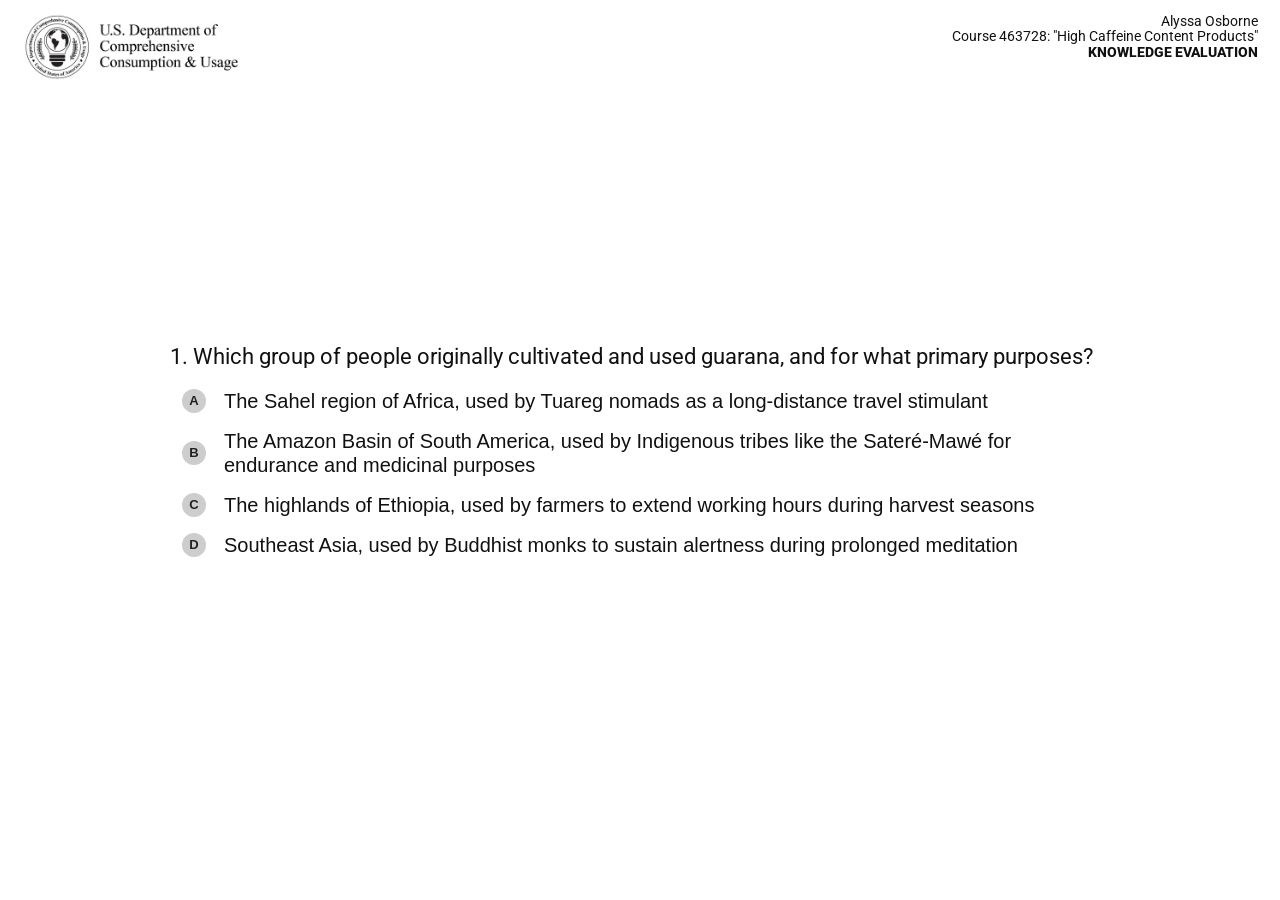
<file: DCCU Test A Files/index.html>
<!doctype html>
<html lang="en">
  <head>
    <meta charset="UTF-8" />
    <meta name="viewport" content="width=device-width, initial-scale=1.0" />
    <title>DCCU Knowledge Evaluation - Question 1</title>
    <link rel="stylesheet" href="style.css" />
  </head>
  <body>
    <header class="top-bar">
      <div class="brand">
        <img src="assets/DCCU_logo.png?v=3" alt="DCCU logo" />
        <div class="brand-text">
          <div class="dept">U.S. Department</div>
          <div>Comprehensive</div>
          <div>Consumption &amp; Usage</div>
        </div>
      </div>
      <div class="header-copy">
        <div>Alyssa Osborne</div>
        <div>Course 463728: "High Caffeine Content Products"</div>
        <strong>KNOWLEDGE EVALUATION</strong>
      </div>
    </header>

    <main class="quiz-page">
      <section class="question-panel">
        <p class="question-text">
          1. Which group of people originally cultivated and used guarana, and
          for what primary purposes?
        </p>
        <ul class="choices">
          <li>
            <button class="choice" type="button">
              <span class="choice-marker">A</span>
              <span class="choice-text"
                >The Sahel region of Africa, used by Tuareg nomads as a
                long-distance travel stimulant</span
              >
            </button>
          </li>
          <li>
            <button class="choice" type="button">
              <span class="choice-marker">B</span>
              <span class="choice-text"
                >The Amazon Basin of South America, used by Indigenous tribes
                like the Sateré-Mawé for endurance and medicinal purposes</span
              >
            </button>
          </li>
          <li>
            <button class="choice" type="button">
              <span class="choice-marker">C</span>
              <span class="choice-text"
                >The highlands of Ethiopia, used by farmers to extend working
                hours during harvest seasons</span
              >
            </button>
          </li>
          <li>
            <button class="choice" type="button">
              <span class="choice-marker">D</span>
              <span class="choice-text"
                >Southeast Asia, used by Buddhist monks to sustain alertness
                during prolonged meditation</span
              >
            </button>
          </li>
        </ul>
        <div class="actions">
          <button class="next-btn" data-next="question2.html" type="button">
            NEXT &gt;
          </button>
        </div>
      </section>
    </main>

    <script src="script.js"></script>
  </body>
</html>
</file>
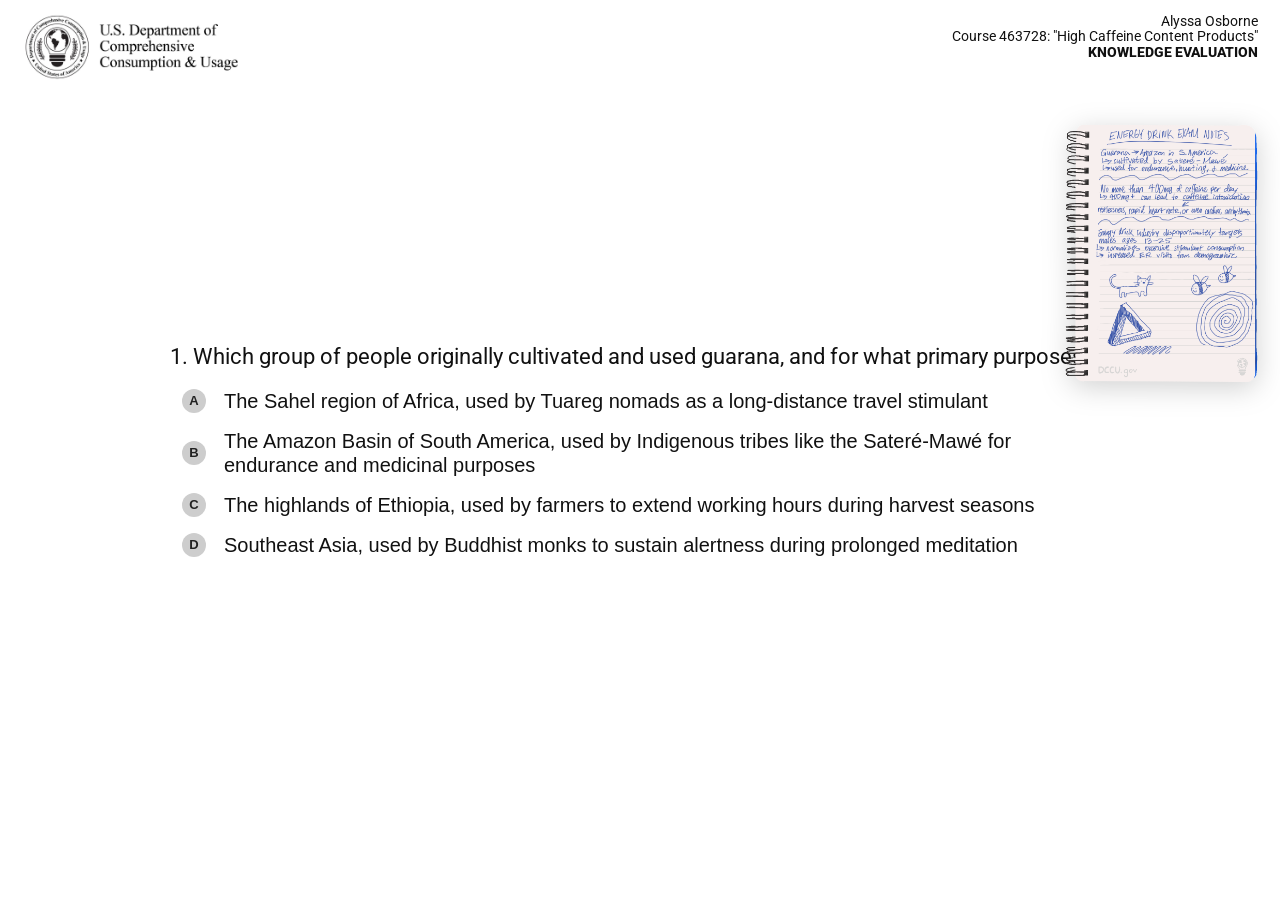
<file: DCCU Test B Files/index.html>
<!doctype html>
<html lang="en">
  <head>
    <meta charset="UTF-8" />
    <meta name="viewport" content="width=device-width, initial-scale=1.0" />
    <title>DCCU Knowledge Evaluation - Question 1</title>
    <link rel="stylesheet" href="style.css" />
  </head>
  <body>
    <header class="top-bar">
      <div class="brand">
        <img src="assets/DCCU_logo.png?v=3" alt="DCCU logo" />
        <div class="brand-text">
          <div class="dept">U.S. Department</div>
          <div>Comprehensive</div>
          <div>Consumption &amp; Usage</div>
        </div>
      </div>
      <div class="header-copy">
        <div>Alyssa Osborne</div>
        <div>Course 463728: "High Caffeine Content Products"</div>
        <strong>KNOWLEDGE EVALUATION</strong>
      </div>
    </header>

    <main class="quiz-page">
      <section class="question-panel">
        <p class="question-text">
          1. Which group of people originally cultivated and used guarana, and
          for what primary purposes?
        </p>
        <ul class="choices">
          <li>
            <button class="choice" type="button">
              <span class="choice-marker">A</span>
              <span class="choice-text"
                >The Sahel region of Africa, used by Tuareg nomads as a
                long-distance travel stimulant</span
              >
            </button>
          </li>
          <li>
            <button class="choice" type="button">
              <span class="choice-marker">B</span>
              <span class="choice-text"
                >The Amazon Basin of South America, used by Indigenous tribes
                like the Sateré-Mawé for endurance and medicinal purposes</span
              >
            </button>
          </li>
          <li>
            <button class="choice" type="button">
              <span class="choice-marker">C</span>
              <span class="choice-text"
                >The highlands of Ethiopia, used by farmers to extend working
                hours during harvest seasons</span
              >
            </button>
          </li>
          <li>
            <button class="choice" type="button">
              <span class="choice-marker">D</span>
              <span class="choice-text"
                >Southeast Asia, used by Buddhist monks to sustain alertness
                during prolonged meditation</span
              >
            </button>
          </li>
        </ul>
        <div class="actions">
          <button class="next-btn" data-next="question2.html" type="button">
            NEXT &gt;
          </button>
        </div>
      </section>
    </main>

    <script src="script.js"></script>
    <script src="notebook-notes.js"></script>
  </body>
</html>
</file>
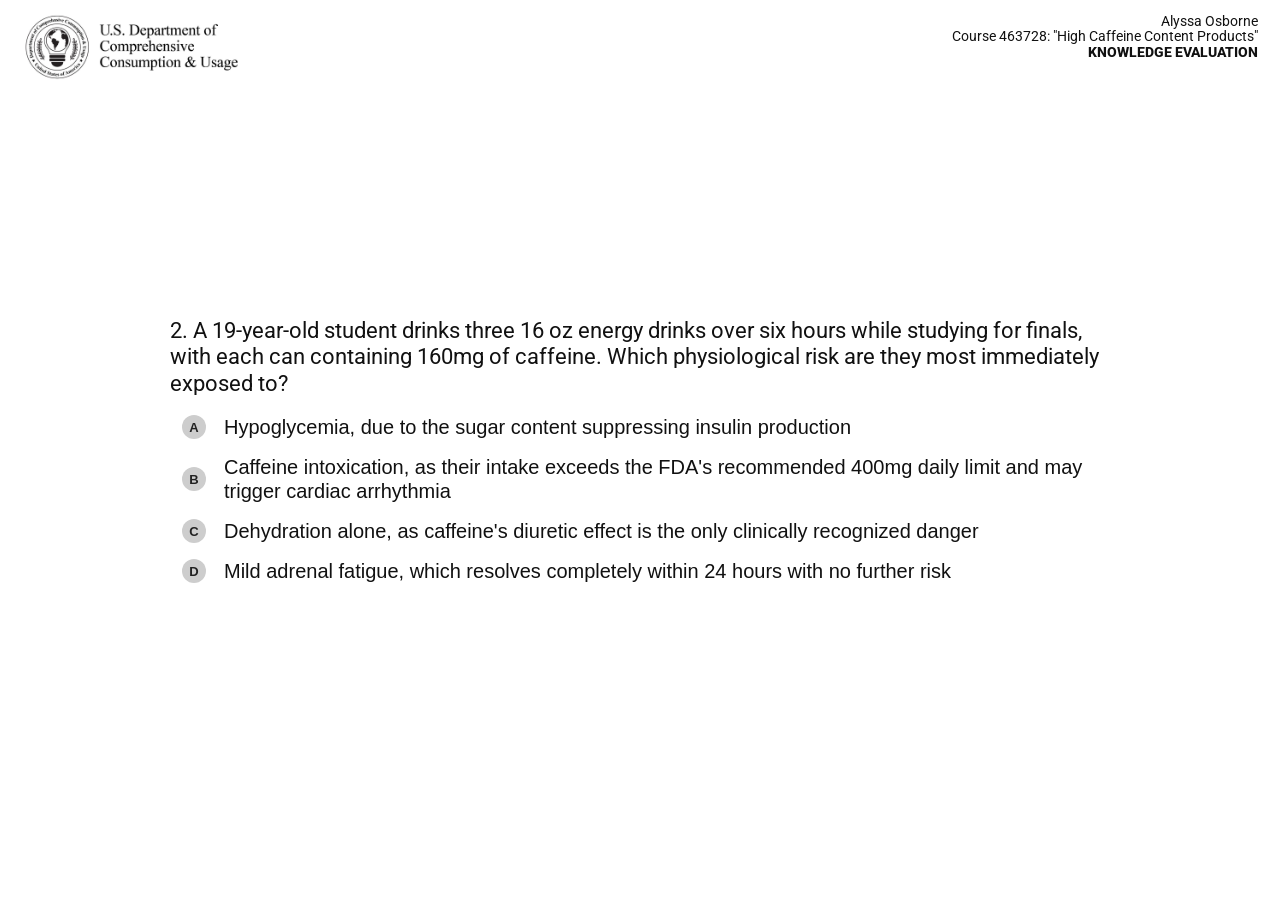
<file: DCCU Test A Files/question2.html>
<!doctype html>
<html lang="en">
  <head>
    <meta charset="UTF-8" />
    <meta name="viewport" content="width=device-width, initial-scale=1.0" />
    <title>DCCU Knowledge Evaluation - Question 2</title>
    <link rel="stylesheet" href="style.css" />
  </head>
  <body>
    <header class="top-bar">
      <div class="brand">
        <img src="assets/DCCU_logo.png?v=3" alt="DCCU logo" />
        <div class="brand-text">
          <div class="dept">U.S. Department</div>
          <div>Comprehensive</div>
          <div>Consumption &amp; Usage</div>
        </div>
      </div>
      <div class="header-copy">
        <div>Alyssa Osborne</div>
        <div>Course 463728: "High Caffeine Content Products"</div>
        <strong>KNOWLEDGE EVALUATION</strong>
      </div>
    </header>

    <main class="quiz-page">
      <section class="question-panel">
        <p class="question-text">
          2. A 19-year-old student drinks three 16 oz energy drinks over six
          hours while studying for finals, with each can containing 160mg of
          caffeine. Which physiological risk are they most immediately exposed
          to?
        </p>
        <ul class="choices">
          <li>
            <button class="choice" type="button">
              <span class="choice-marker">A</span>
              <span class="choice-text"
                >Hypoglycemia, due to the sugar content suppressing insulin
                production</span
              >
            </button>
          </li>
          <li>
            <button class="choice" type="button">
              <span class="choice-marker">B</span>
              <span class="choice-text"
                >Caffeine intoxication, as their intake exceeds the FDA's
                recommended 400mg daily limit and may trigger cardiac
                arrhythmia</span
              >
            </button>
          </li>
          <li>
            <button class="choice" type="button">
              <span class="choice-marker">C</span>
              <span class="choice-text"
                >Dehydration alone, as caffeine's diuretic effect is the only
                clinically recognized danger</span
              >
            </button>
          </li>
          <li>
            <button class="choice" type="button">
              <span class="choice-marker">D</span>
              <span class="choice-text"
                >Mild adrenal fatigue, which resolves completely within 24
                hours with no further risk</span
              >
            </button>
          </li>
        </ul>
        <div class="actions">
          <button class="next-btn" data-next="question3.html" type="button">
            NEXT &gt;
          </button>
        </div>
      </section>
    </main>

    <script src="script.js"></script>
  </body>
</html>
</file>
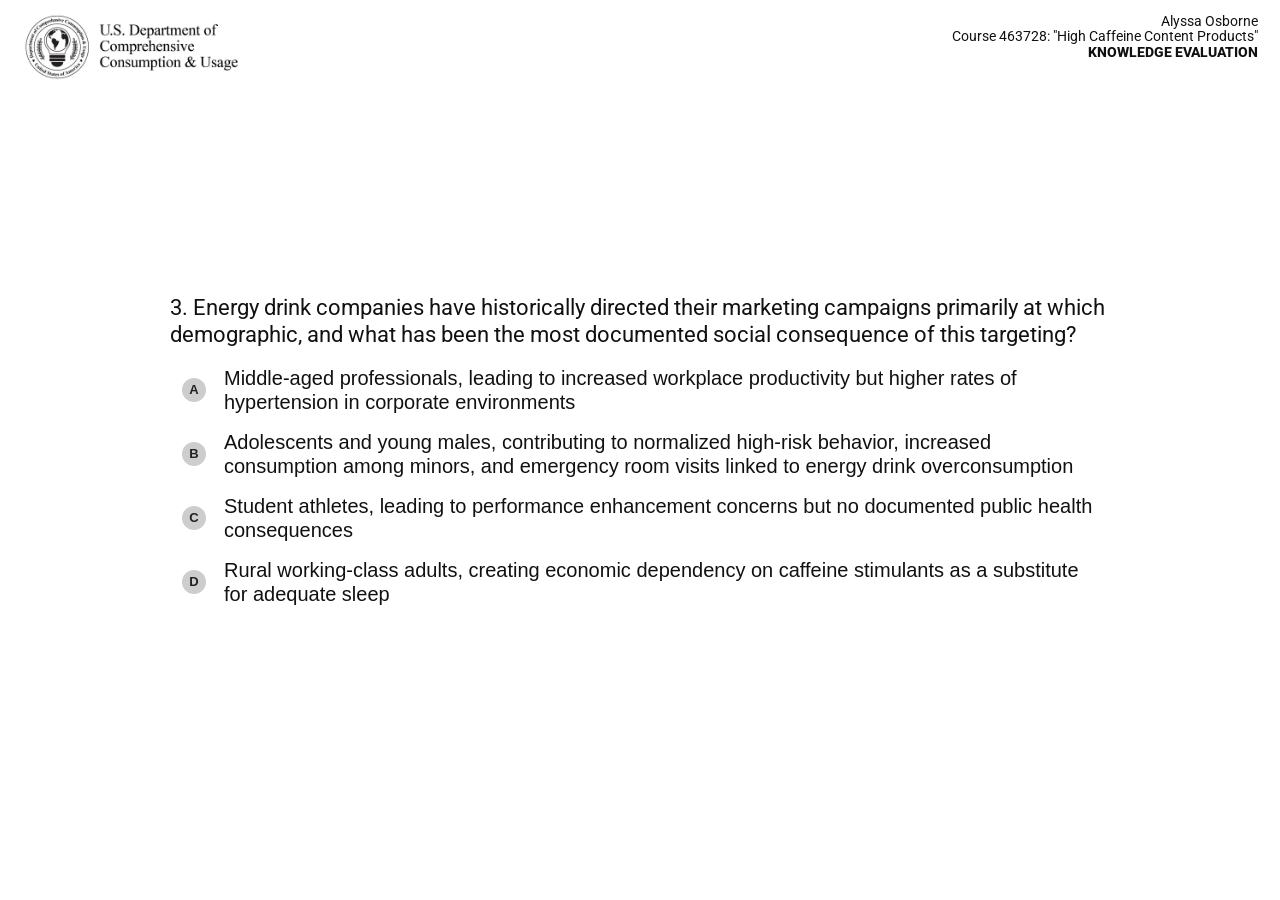
<file: DCCU Test A Files/question3.html>
<!doctype html>
<html lang="en">
  <head>
    <meta charset="UTF-8" />
    <meta name="viewport" content="width=device-width, initial-scale=1.0" />
    <title>DCCU Knowledge Evaluation - Question 3</title>
    <link rel="stylesheet" href="style.css" />
  </head>
  <body>
    <header class="top-bar">
      <div class="brand">
        <img src="assets/DCCU_logo.png?v=3" alt="DCCU logo" />
        <div class="brand-text">
          <div class="dept">U.S. Department</div>
          <div>Comprehensive</div>
          <div>Consumption &amp; Usage</div>
        </div>
      </div>
      <div class="header-copy">
        <div>Alyssa Osborne</div>
        <div>Course 463728: "High Caffeine Content Products"</div>
        <strong>KNOWLEDGE EVALUATION</strong>
      </div>
    </header>

    <main class="quiz-page">
      <section class="question-panel">
        <p class="question-text">
          3. Energy drink companies have historically directed their marketing
          campaigns primarily at which demographic, and what has been the most
          documented social consequence of this targeting?
        </p>
        <ul class="choices">
          <li>
            <button class="choice" type="button">
              <span class="choice-marker">A</span>
              <span class="choice-text"
                >Middle-aged professionals, leading to increased workplace
                productivity but higher rates of hypertension in corporate
                environments</span
              >
            </button>
          </li>
          <li>
            <button class="choice" type="button">
              <span class="choice-marker">B</span>
              <span class="choice-text"
                >Adolescents and young males, contributing to normalized
                high-risk behavior, increased consumption among minors, and
                emergency room visits linked to energy drink
                overconsumption</span
              >
            </button>
          </li>
          <li>
            <button class="choice" type="button">
              <span class="choice-marker">C</span>
              <span class="choice-text"
                >Student athletes, leading to performance enhancement concerns
                but no documented public health consequences</span
              >
            </button>
          </li>
          <li>
            <button class="choice" type="button">
              <span class="choice-marker">D</span>
              <span class="choice-text"
                >Rural working-class adults, creating economic dependency on
                caffeine stimulants as a substitute for adequate sleep</span
              >
            </button>
          </li>
        </ul>
        <div class="actions">
          <button class="next-btn" data-next="question4.html" type="button">
            NEXT &gt;
          </button>
        </div>
      </section>
    </main>

    <script src="script.js"></script>
  </body>
</html>
</file>
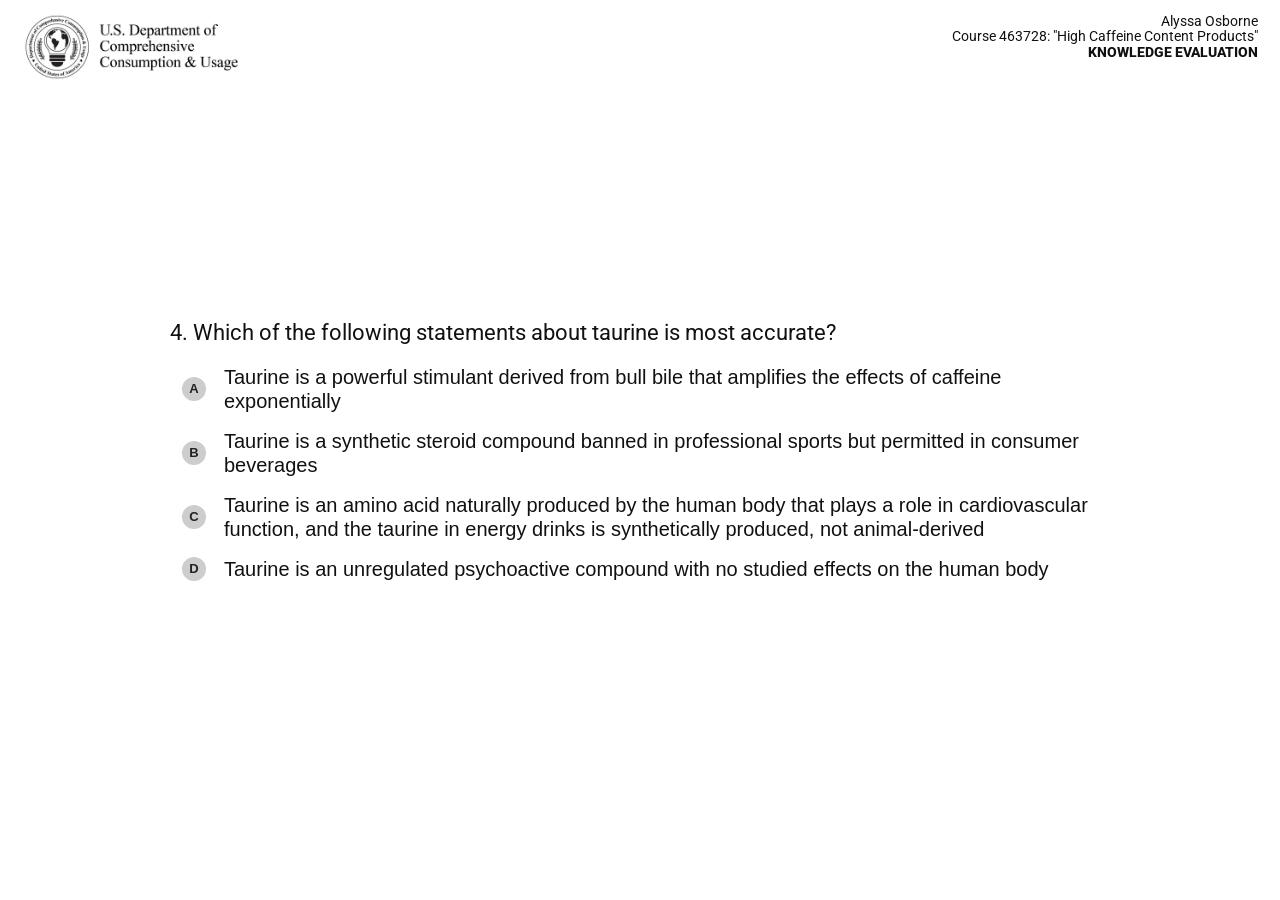
<file: DCCU Test A Files/question4.html>
<!doctype html>
<html lang="en">
  <head>
    <meta charset="UTF-8" />
    <meta name="viewport" content="width=device-width, initial-scale=1.0" />
    <title>DCCU Knowledge Evaluation - Question 4</title>
    <link rel="stylesheet" href="style.css" />
  </head>
  <body>
    <header class="top-bar">
      <div class="brand">
        <img src="assets/DCCU_logo.png?v=3" alt="DCCU logo" />
        <div class="brand-text">
          <div class="dept">U.S. Department</div>
          <div>Comprehensive</div>
          <div>Consumption &amp; Usage</div>
        </div>
      </div>
      <div class="header-copy">
        <div>Alyssa Osborne</div>
        <div>Course 463728: "High Caffeine Content Products"</div>
        <strong>KNOWLEDGE EVALUATION</strong>
      </div>
    </header>

    <main class="quiz-page">
      <section class="question-panel">
        <p class="question-text">
          4. Which of the following statements about taurine is most accurate?
        </p>
        <ul class="choices">
          <li>
            <button class="choice" type="button">
              <span class="choice-marker">A</span>
              <span class="choice-text"
                >Taurine is a powerful stimulant derived from bull bile that
                amplifies the effects of caffeine exponentially</span
              >
            </button>
          </li>
          <li>
            <button class="choice" type="button">
              <span class="choice-marker">B</span>
              <span class="choice-text"
                >Taurine is a synthetic steroid compound banned in professional
                sports but permitted in consumer beverages</span
              >
            </button>
          </li>
          <li>
            <button class="choice" type="button">
              <span class="choice-marker">C</span>
              <span class="choice-text"
                >Taurine is an amino acid naturally produced by the human body
                that plays a role in cardiovascular function, and the taurine
                in energy drinks is synthetically produced, not
                animal-derived</span
              >
            </button>
          </li>
          <li>
            <button class="choice" type="button">
              <span class="choice-marker">D</span>
              <span class="choice-text"
                >Taurine is an unregulated psychoactive compound with no
                studied effects on the human body</span
              >
            </button>
          </li>
        </ul>
        <div class="actions">
          <button class="next-btn" data-next="question5.html" type="button">
            NEXT &gt;
          </button>
        </div>
      </section>
    </main>

    <script src="script.js"></script>
  </body>
</html>
</file>
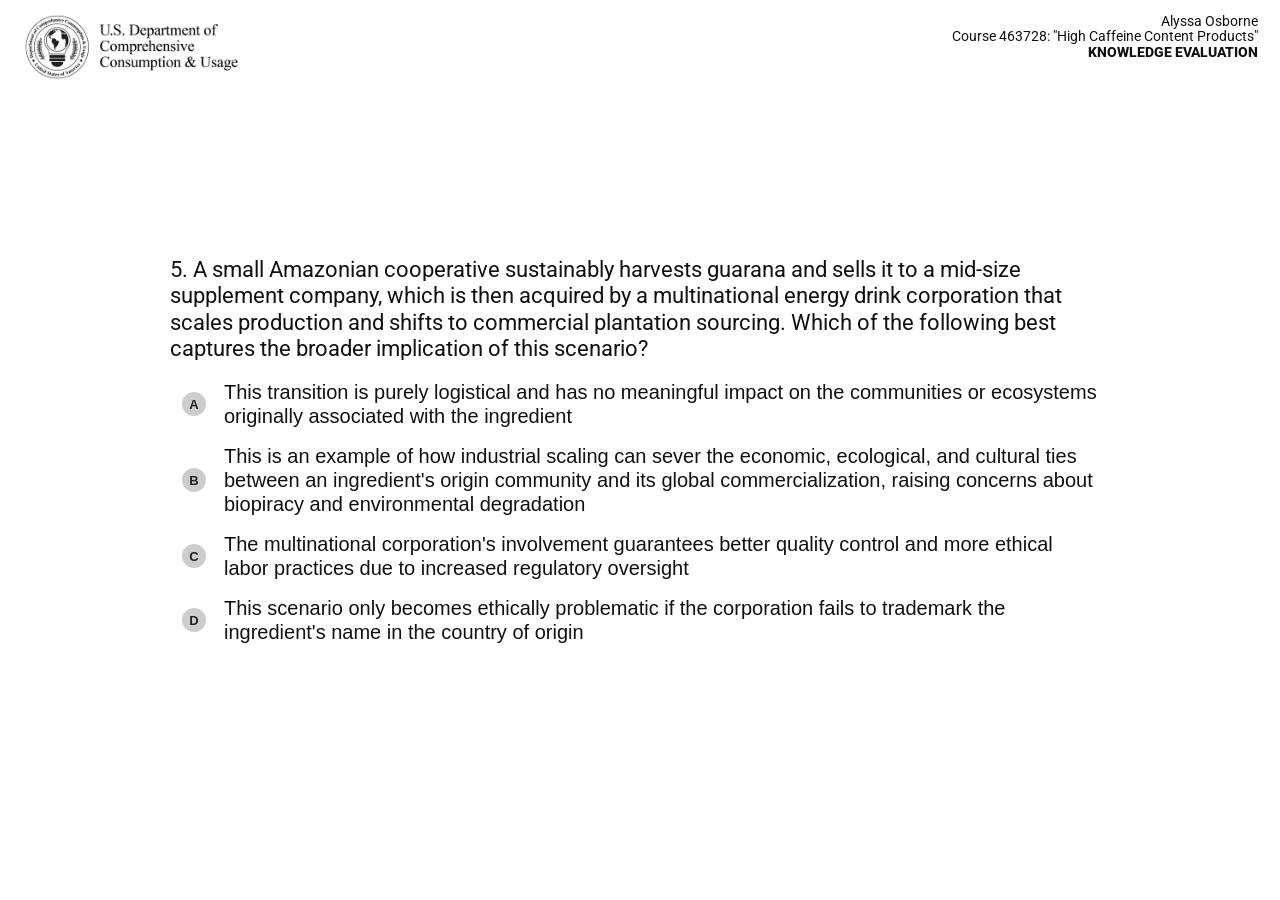
<file: DCCU Test A Files/question5.html>
<!doctype html>
<html lang="en">
  <head>
    <meta charset="UTF-8" />
    <meta name="viewport" content="width=device-width, initial-scale=1.0" />
    <title>DCCU Knowledge Evaluation - Question 5</title>
    <link rel="stylesheet" href="style.css" />
  </head>
  <body>
    <header class="top-bar">
      <div class="brand">
        <img src="assets/DCCU_logo.png?v=3" alt="DCCU logo" />
        <div class="brand-text">
          <div class="dept">U.S. Department</div>
          <div>Comprehensive</div>
          <div>Consumption &amp; Usage</div>
        </div>
      </div>
      <div class="header-copy">
        <div>Alyssa Osborne</div>
        <div>Course 463728: "High Caffeine Content Products"</div>
        <strong>KNOWLEDGE EVALUATION</strong>
      </div>
    </header>

    <main class="quiz-page">
      <section class="question-panel">
        <p class="question-text">
          5. A small Amazonian cooperative sustainably harvests guarana and
          sells it to a mid-size supplement company, which is then acquired by
          a multinational energy drink corporation that scales production and
          shifts to commercial plantation sourcing. Which of the following best
          captures the broader implication of this scenario?
        </p>
        <ul class="choices">
          <li>
            <button class="choice" type="button">
              <span class="choice-marker">A</span>
              <span class="choice-text"
                >This transition is purely logistical and has no meaningful
                impact on the communities or ecosystems originally associated
                with the ingredient</span
              >
            </button>
          </li>
          <li>
            <button class="choice" type="button">
              <span class="choice-marker">B</span>
              <span class="choice-text"
                >This is an example of how industrial scaling can sever the
                economic, ecological, and cultural ties between an ingredient's
                origin community and its global commercialization, raising
                concerns about biopiracy and environmental degradation</span
              >
            </button>
          </li>
          <li>
            <button class="choice" type="button">
              <span class="choice-marker">C</span>
              <span class="choice-text"
                >The multinational corporation's involvement guarantees better
                quality control and more ethical labor practices due to
                increased regulatory oversight</span
              >
            </button>
          </li>
          <li>
            <button class="choice" type="button">
              <span class="choice-marker">D</span>
              <span class="choice-text"
                >This scenario only becomes ethically problematic if the
                corporation fails to trademark the ingredient's name in the
                country of origin</span
              >
            </button>
          </li>
        </ul>
        <div class="actions">
          <button class="next-btn" type="button">NEXT &gt;</button>
        </div>
      </section>
    </main>

    <script src="script.js"></script>
  </body>
</html>
</file>
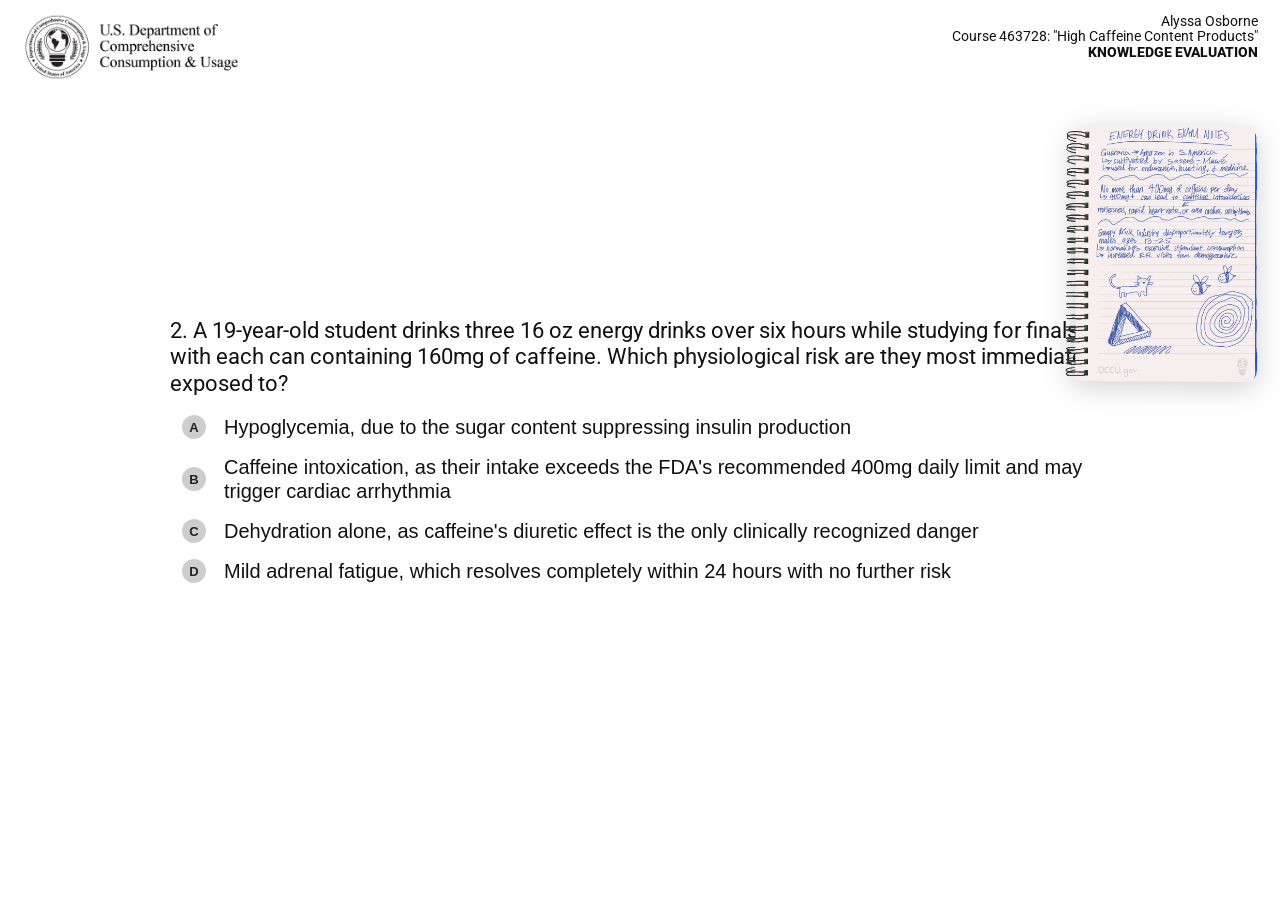
<file: DCCU Test B Files/question2.html>
<!doctype html>
<html lang="en">
  <head>
    <meta charset="UTF-8" />
    <meta name="viewport" content="width=device-width, initial-scale=1.0" />
    <title>DCCU Knowledge Evaluation - Question 2</title>
    <link rel="stylesheet" href="style.css" />
  </head>
  <body>
    <header class="top-bar">
      <div class="brand">
        <img src="assets/DCCU_logo.png?v=3" alt="DCCU logo" />
        <div class="brand-text">
          <div class="dept">U.S. Department</div>
          <div>Comprehensive</div>
          <div>Consumption &amp; Usage</div>
        </div>
      </div>
      <div class="header-copy">
        <div>Alyssa Osborne</div>
        <div>Course 463728: "High Caffeine Content Products"</div>
        <strong>KNOWLEDGE EVALUATION</strong>
      </div>
    </header>

    <main class="quiz-page">
      <section class="question-panel">
        <p class="question-text">
          2. A 19-year-old student drinks three 16 oz energy drinks over six
          hours while studying for finals, with each can containing 160mg of
          caffeine. Which physiological risk are they most immediately exposed
          to?
        </p>
        <ul class="choices">
          <li>
            <button class="choice" type="button">
              <span class="choice-marker">A</span>
              <span class="choice-text"
                >Hypoglycemia, due to the sugar content suppressing insulin
                production</span
              >
            </button>
          </li>
          <li>
            <button class="choice" type="button">
              <span class="choice-marker">B</span>
              <span class="choice-text"
                >Caffeine intoxication, as their intake exceeds the FDA's
                recommended 400mg daily limit and may trigger cardiac
                arrhythmia</span
              >
            </button>
          </li>
          <li>
            <button class="choice" type="button">
              <span class="choice-marker">C</span>
              <span class="choice-text"
                >Dehydration alone, as caffeine's diuretic effect is the only
                clinically recognized danger</span
              >
            </button>
          </li>
          <li>
            <button class="choice" type="button">
              <span class="choice-marker">D</span>
              <span class="choice-text"
                >Mild adrenal fatigue, which resolves completely within 24
                hours with no further risk</span
              >
            </button>
          </li>
        </ul>
        <div class="actions">
          <button class="next-btn" data-next="question3.html" type="button">
            NEXT &gt;
          </button>
        </div>
      </section>
    </main>

    <script src="script.js"></script>
    <script src="notebook-notes.js"></script>
  </body>
</html>
</file>
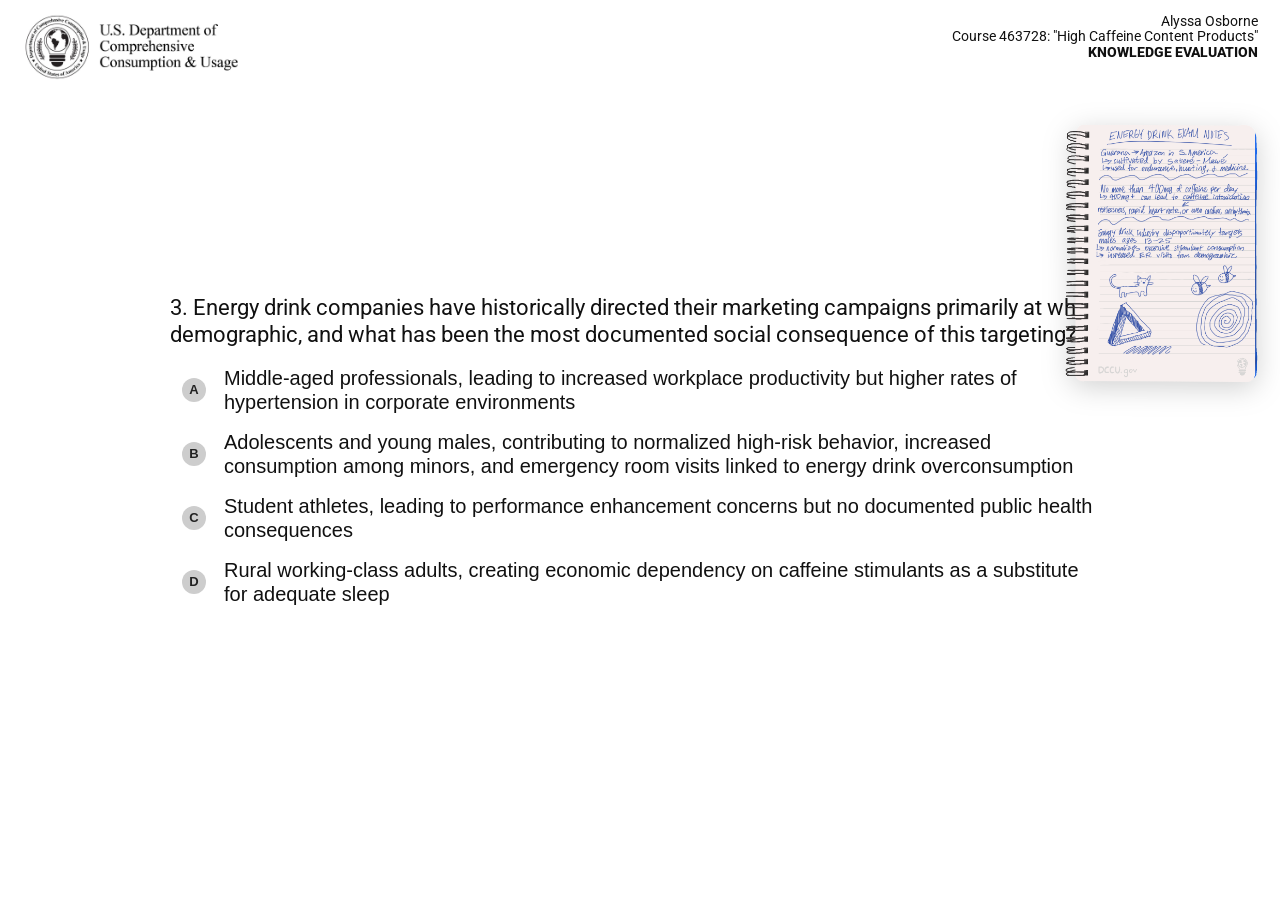
<file: DCCU Test B Files/question3.html>
<!doctype html>
<html lang="en">
  <head>
    <meta charset="UTF-8" />
    <meta name="viewport" content="width=device-width, initial-scale=1.0" />
    <title>DCCU Knowledge Evaluation - Question 3</title>
    <link rel="stylesheet" href="style.css" />
  </head>
  <body>
    <header class="top-bar">
      <div class="brand">
        <img src="assets/DCCU_logo.png?v=3" alt="DCCU logo" />
        <div class="brand-text">
          <div class="dept">U.S. Department</div>
          <div>Comprehensive</div>
          <div>Consumption &amp; Usage</div>
        </div>
      </div>
      <div class="header-copy">
        <div>Alyssa Osborne</div>
        <div>Course 463728: "High Caffeine Content Products"</div>
        <strong>KNOWLEDGE EVALUATION</strong>
      </div>
    </header>

    <main class="quiz-page">
      <section class="question-panel">
        <p class="question-text">
          3. Energy drink companies have historically directed their marketing
          campaigns primarily at which demographic, and what has been the most
          documented social consequence of this targeting?
        </p>
        <ul class="choices">
          <li>
            <button class="choice" type="button">
              <span class="choice-marker">A</span>
              <span class="choice-text"
                >Middle-aged professionals, leading to increased workplace
                productivity but higher rates of hypertension in corporate
                environments</span
              >
            </button>
          </li>
          <li>
            <button class="choice" type="button">
              <span class="choice-marker">B</span>
              <span class="choice-text"
                >Adolescents and young males, contributing to normalized
                high-risk behavior, increased consumption among minors, and
                emergency room visits linked to energy drink
                overconsumption</span
              >
            </button>
          </li>
          <li>
            <button class="choice" type="button">
              <span class="choice-marker">C</span>
              <span class="choice-text"
                >Student athletes, leading to performance enhancement concerns
                but no documented public health consequences</span
              >
            </button>
          </li>
          <li>
            <button class="choice" type="button">
              <span class="choice-marker">D</span>
              <span class="choice-text"
                >Rural working-class adults, creating economic dependency on
                caffeine stimulants as a substitute for adequate sleep</span
              >
            </button>
          </li>
        </ul>
        <div class="actions">
          <button class="next-btn" data-next="question4.html" type="button">
            NEXT &gt;
          </button>
        </div>
      </section>
    </main>

    <script src="script.js"></script>
    <script src="notebook-notes.js"></script>
  </body>
</html>
</file>
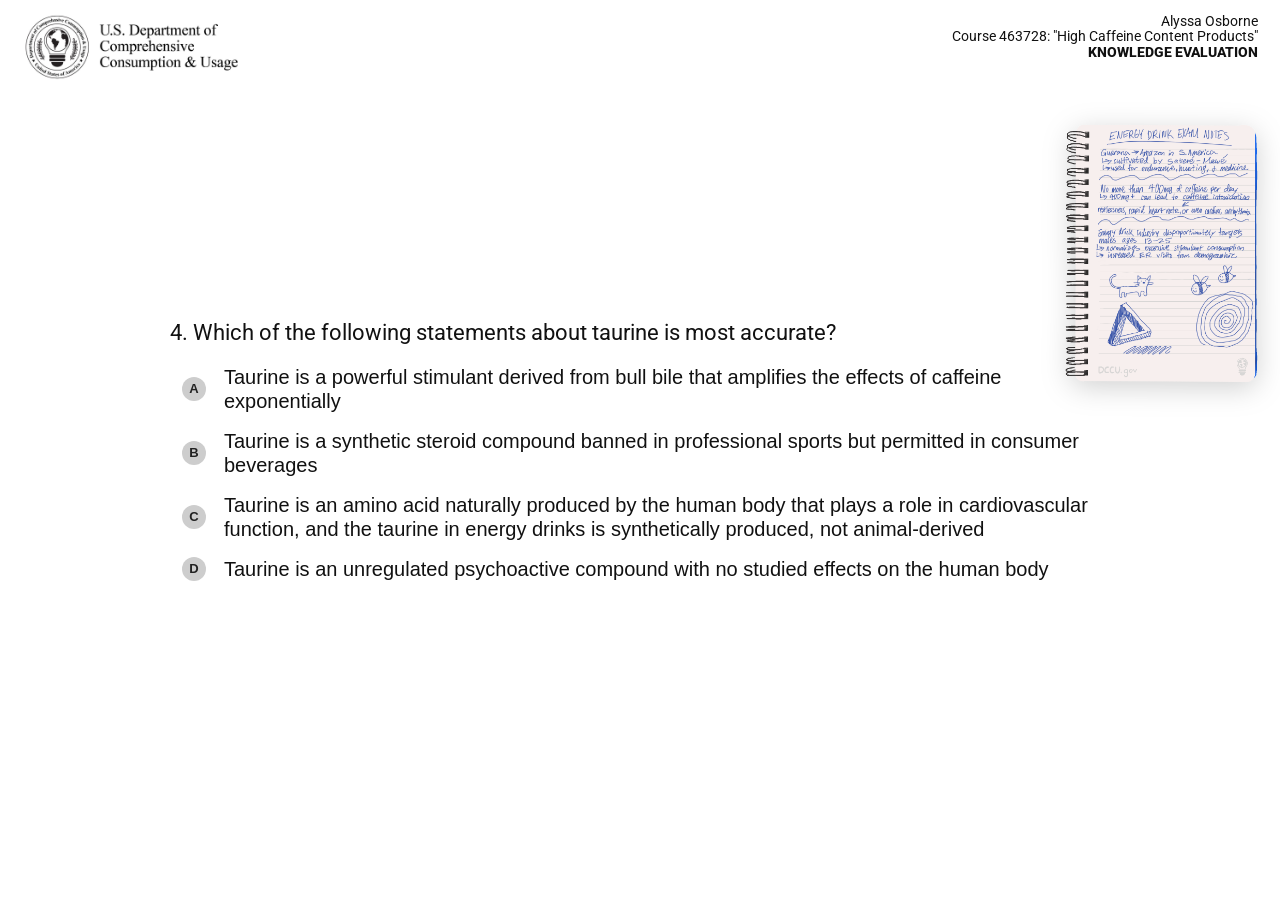
<file: DCCU Test B Files/question4.html>
<!doctype html>
<html lang="en">
  <head>
    <meta charset="UTF-8" />
    <meta name="viewport" content="width=device-width, initial-scale=1.0" />
    <title>DCCU Knowledge Evaluation - Question 4</title>
    <link rel="stylesheet" href="style.css" />
  </head>
  <body>
    <header class="top-bar">
      <div class="brand">
        <img src="assets/DCCU_logo.png?v=3" alt="DCCU logo" />
        <div class="brand-text">
          <div class="dept">U.S. Department</div>
          <div>Comprehensive</div>
          <div>Consumption &amp; Usage</div>
        </div>
      </div>
      <div class="header-copy">
        <div>Alyssa Osborne</div>
        <div>Course 463728: "High Caffeine Content Products"</div>
        <strong>KNOWLEDGE EVALUATION</strong>
      </div>
    </header>

    <main class="quiz-page">
      <section class="question-panel">
        <p class="question-text">
          4. Which of the following statements about taurine is most accurate?
        </p>
        <ul class="choices">
          <li>
            <button class="choice" type="button">
              <span class="choice-marker">A</span>
              <span class="choice-text"
                >Taurine is a powerful stimulant derived from bull bile that
                amplifies the effects of caffeine exponentially</span
              >
            </button>
          </li>
          <li>
            <button class="choice" type="button">
              <span class="choice-marker">B</span>
              <span class="choice-text"
                >Taurine is a synthetic steroid compound banned in professional
                sports but permitted in consumer beverages</span
              >
            </button>
          </li>
          <li>
            <button class="choice" type="button">
              <span class="choice-marker">C</span>
              <span class="choice-text"
                >Taurine is an amino acid naturally produced by the human body
                that plays a role in cardiovascular function, and the taurine
                in energy drinks is synthetically produced, not
                animal-derived</span
              >
            </button>
          </li>
          <li>
            <button class="choice" type="button">
              <span class="choice-marker">D</span>
              <span class="choice-text"
                >Taurine is an unregulated psychoactive compound with no
                studied effects on the human body</span
              >
            </button>
          </li>
        </ul>
        <div class="actions">
          <button class="next-btn" data-next="question5.html" type="button">
            NEXT &gt;
          </button>
        </div>
      </section>
    </main>

    <script src="script.js"></script>
    <script src="notebook-notes.js"></script>
  </body>
</html>
</file>
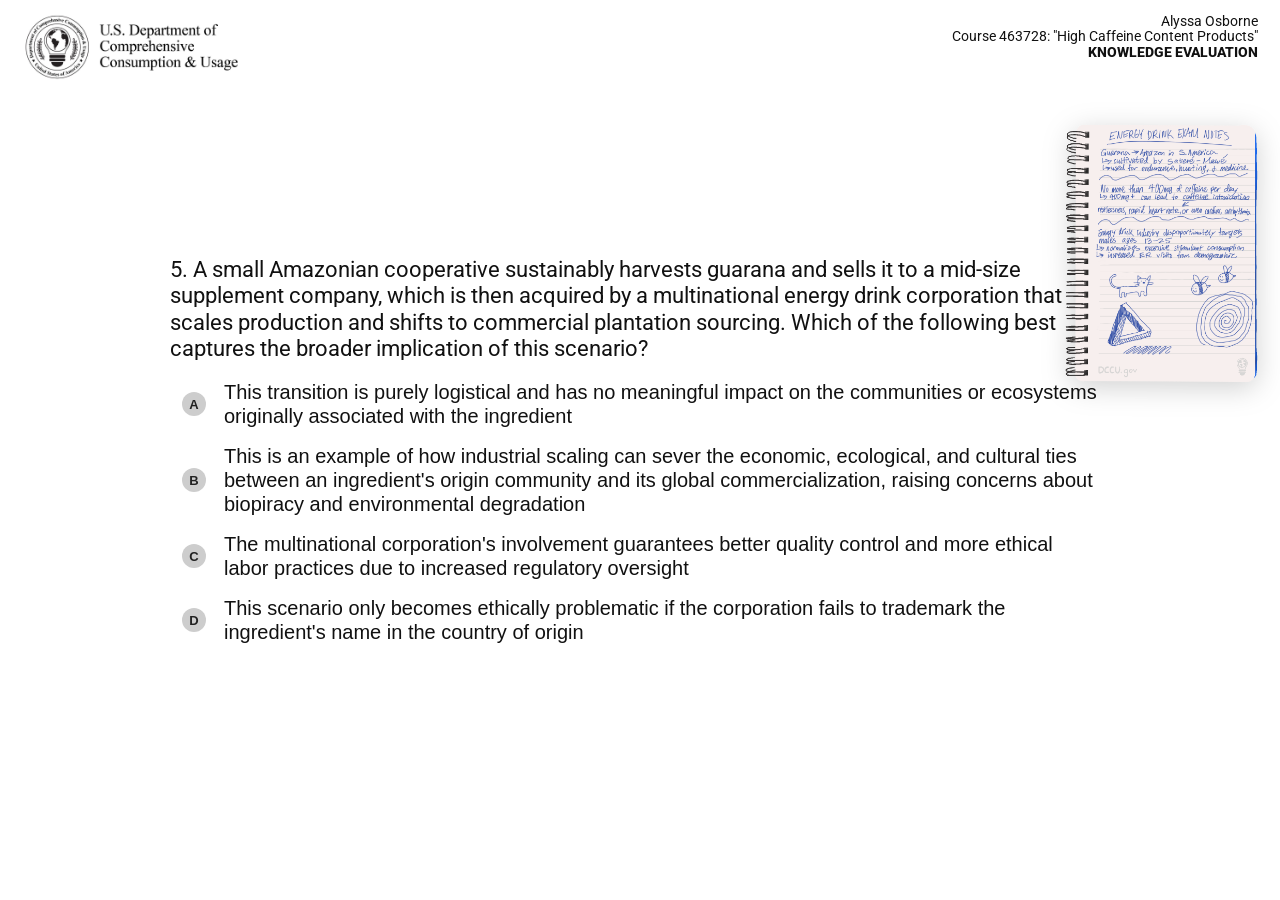
<file: DCCU Test B Files/question5.html>
<!doctype html>
<html lang="en">
  <head>
    <meta charset="UTF-8" />
    <meta name="viewport" content="width=device-width, initial-scale=1.0" />
    <title>DCCU Knowledge Evaluation - Question 5</title>
    <link rel="stylesheet" href="style.css" />
  </head>
  <body>
    <header class="top-bar">
      <div class="brand">
        <img src="assets/DCCU_logo.png?v=3" alt="DCCU logo" />
        <div class="brand-text">
          <div class="dept">U.S. Department</div>
          <div>Comprehensive</div>
          <div>Consumption &amp; Usage</div>
        </div>
      </div>
      <div class="header-copy">
        <div>Alyssa Osborne</div>
        <div>Course 463728: "High Caffeine Content Products"</div>
        <strong>KNOWLEDGE EVALUATION</strong>
      </div>
    </header>

    <main class="quiz-page">
      <section class="question-panel">
        <p class="question-text">
          5. A small Amazonian cooperative sustainably harvests guarana and
          sells it to a mid-size supplement company, which is then acquired by
          a multinational energy drink corporation that scales production and
          shifts to commercial plantation sourcing. Which of the following best
          captures the broader implication of this scenario?
        </p>
        <ul class="choices">
          <li>
            <button class="choice" type="button">
              <span class="choice-marker">A</span>
              <span class="choice-text"
                >This transition is purely logistical and has no meaningful
                impact on the communities or ecosystems originally associated
                with the ingredient</span
              >
            </button>
          </li>
          <li>
            <button class="choice" type="button">
              <span class="choice-marker">B</span>
              <span class="choice-text"
                >This is an example of how industrial scaling can sever the
                economic, ecological, and cultural ties between an ingredient's
                origin community and its global commercialization, raising
                concerns about biopiracy and environmental degradation</span
              >
            </button>
          </li>
          <li>
            <button class="choice" type="button">
              <span class="choice-marker">C</span>
              <span class="choice-text"
                >The multinational corporation's involvement guarantees better
                quality control and more ethical labor practices due to
                increased regulatory oversight</span
              >
            </button>
          </li>
          <li>
            <button class="choice" type="button">
              <span class="choice-marker">D</span>
              <span class="choice-text"
                >This scenario only becomes ethically problematic if the
                corporation fails to trademark the ingredient's name in the
                country of origin</span
              >
            </button>
          </li>
        </ul>
        <div class="actions">
          <button class="next-btn" type="button">NEXT &gt;</button>
        </div>
      </section>
    </main>

    <script src="script.js"></script>
    <script src="notebook-notes.js"></script>
  </body>
</html>
</file>
<file: DCCU Test A Files/style.css>
@import url("https://fonts.googleapis.com/css2?family=Roboto:wght@400;500;700;900&display=swap");

* {
  box-sizing: border-box;
}

body {
  margin: 0;
  font-family: "Roboto", "Arial", "Helvetica Neue", sans-serif;
  color: #111;
  background: #fff;
}

.top-bar {
  position: fixed;
  top: 0;
  left: 0;
  width: 100%;
  display: flex;
  justify-content: space-between;
  align-items: flex-start;
  padding: 14px 22px;
  z-index: 50;
  pointer-events: none;
}

.brand {
  display: flex;
  align-items: flex-start;
  gap: 0;
}

.brand img {
  width: auto;
  height: auto;
  max-height: 66px;
  display: block;
}

.brand-text {
  display: none;
}

.brand-text .dept {
  font-family: "Times New Roman", serif;
  font-size: 16px;
}

.header-copy {
  text-align: right;
  font-size: 15px;
  line-height: 1.1;
}

.header-copy strong {
  display: block;
  font-weight: 800;
}

.quiz-page {
  min-height: 100vh;
  display: flex;
  justify-content: center;
  align-items: center;
  padding: 84px 20px 28px;
}

.question-panel {
  width: min(980px, 72vw);
  opacity: 0;
  transform: translateY(8px);
  animation: fadeIn 340ms ease forwards;
}

.question-panel.fade-out {
  animation: fadeOut 340ms ease forwards;
}

.question-text {
  font-size: 25px;
  line-height: 1.2;
  margin: 0 0 12px;
  max-width: 100%;
}

.choices {
  list-style: none;
  margin: 0;
  padding: 0;
  display: grid;
  gap: 4px;
}

.choice {
  width: 100%;
  border: 0;
  background: transparent;
  color: #111;
  text-align: left;
  display: grid;
  grid-template-columns: 32px 1fr;
  align-items: center;
  gap: 10px;
  padding: 6px 12px;
  border-radius: 0;
  cursor: pointer;
  transition: background-color 160ms ease, color 160ms ease;
}

.choice-marker {
  width: 24px;
  height: 24px;
  border-radius: 50%;
  background: #cdcdcd;
  display: inline-flex;
  align-items: center;
  justify-content: center;
  font-size: 13px;
  font-weight: 700;
  color: #222;
}

.choice-text {
  font-size: 23px;
  line-height: 1.2;
}

.choice.active {
  background: #0f71bc;
  color: #fff;
}

.choice.active .choice-marker {
  background: #fff;
  color: #0f71bc;
}

.actions {
  margin-top: 10px;
  display: flex;
  justify-content: flex-end;
}

.next-btn {
  border: 0;
  background: #0f71bc;
  color: #fff;
  font-size: 22px;
  font-weight: 700;
  letter-spacing: 0.8px;
  border-radius: 10px;
  padding: 8px 19px 9px;
  cursor: pointer;
  opacity: 0;
  pointer-events: none;
  transform: translateY(6px);
  transition: opacity 170ms ease, transform 170ms ease;
}

.next-btn.visible {
  opacity: 1;
  pointer-events: auto;
  transform: translateY(0);
}

.complete-message {
  font-size: 48px;
  text-align: center;
  max-width: 900px;
  margin: 0 auto;
  line-height: 1.3;
}

.quiz-end-overlay {
  position: fixed;
  inset: 0;
  z-index: 9999;
  display: flex;
  align-items: center;
  justify-content: center;
  padding: 32px 24px;
  background: #000;
  opacity: 0;
  animation: quizEndFadeIn 700ms ease forwards;
}

.quiz-end-inner {
  max-width: 36rem;
  text-align: center;
}

.quiz-end-text {
  margin: 0;
  font-family: "Roboto", "Arial", "Helvetica Neue", sans-serif;
  font-size: 16px;
  font-weight: 400;
  line-height: 1.5;
  color: #8a8a8a;
}

@keyframes quizEndFadeIn {
  from {
    opacity: 0;
  }
  to {
    opacity: 1;
  }
}

@keyframes fadeIn {
  from {
    opacity: 0;
    transform: translateY(8px);
  }
  to {
    opacity: 1;
    transform: translateY(0);
  }
}

@keyframes fadeOut {
  from {
    opacity: 1;
    transform: translateY(0);
  }
  to {
    opacity: 0;
    transform: translateY(-8px);
  }
}

@media (max-width: 1400px) {
  .question-panel {
    width: min(940px, 86vw);
  }

  .header-copy {
    font-size: 14px;
  }

  .question-text {
    font-size: 22px;
  }

  .choice-text {
    font-size: 20px;
  }

  .next-btn {
    font-size: 19px;
  }

  .complete-message {
    font-size: 32px;
  }

  .quiz-end-text {
    font-size: 15px;
  }
}

@media (max-width: 1024px) {
  .top-bar {
    padding: 14px 16px;
  }

  .brand img {
    max-height: 48px;
  }

  .question-panel {
    width: 92vw;
  }

  .question-text {
    font-size: 18px;
    line-height: 1.35;
  }

  .choice-text {
    font-size: 16px;
  }

  .next-btn {
    font-size: 14px;
  }

  .quiz-end-text {
    font-size: 14px;
  }
}
</file>
<file: DCCU Test B Files/style.css>
@import url("https://fonts.googleapis.com/css2?family=Roboto:wght@400;500;700;900&display=swap");

* {
  box-sizing: border-box;
}

body {
  margin: 0;
  font-family: "Roboto", "Arial", "Helvetica Neue", sans-serif;
  color: #111;
  background: #fff;
}

.top-bar {
  position: fixed;
  top: 0;
  left: 0;
  width: 100%;
  display: flex;
  justify-content: space-between;
  align-items: flex-start;
  padding: 14px 22px;
  z-index: 50;
  pointer-events: none;
}

.brand {
  display: flex;
  align-items: flex-start;
  gap: 0;
}

.brand img {
  width: auto;
  height: auto;
  max-height: 66px;
  display: block;
}

.brand-text {
  display: none;
}

.brand-text .dept {
  font-family: "Times New Roman", serif;
  font-size: 16px;
}

.header-copy {
  text-align: right;
  font-size: 15px;
  line-height: 1.1;
}

.header-copy strong {
  display: block;
  font-weight: 800;
}

.quiz-page {
  min-height: 100vh;
  display: flex;
  justify-content: center;
  align-items: center;
  padding: 84px 20px 28px;
}

.question-panel {
  width: min(980px, 72vw);
  opacity: 0;
  transform: translateY(8px);
  animation: fadeIn 340ms ease forwards;
}

.question-panel.fade-out {
  animation: fadeOut 340ms ease forwards;
}

.question-text {
  font-size: 25px;
  line-height: 1.2;
  margin: 0 0 12px;
  max-width: 100%;
}

.choices {
  list-style: none;
  margin: 0;
  padding: 0;
  display: grid;
  gap: 4px;
}

.choice {
  width: 100%;
  border: 0;
  background: transparent;
  color: #111;
  text-align: left;
  display: grid;
  grid-template-columns: 32px 1fr;
  align-items: center;
  gap: 10px;
  padding: 6px 12px;
  border-radius: 0;
  cursor: pointer;
  transition: background-color 160ms ease, color 160ms ease;
}

.choice-marker {
  width: 24px;
  height: 24px;
  border-radius: 50%;
  background: #cdcdcd;
  display: inline-flex;
  align-items: center;
  justify-content: center;
  font-size: 13px;
  font-weight: 700;
  color: #222;
}

.choice-text {
  font-size: 23px;
  line-height: 1.2;
}

.choice.active {
  background: #0f71bc;
  color: #fff;
}

.choice.active .choice-marker {
  background: #fff;
  color: #0f71bc;
}

.actions {
  margin-top: 10px;
  display: flex;
  justify-content: flex-end;
}

.next-btn {
  border: 0;
  background: #0f71bc;
  color: #fff;
  font-size: 22px;
  font-weight: 700;
  letter-spacing: 0.8px;
  border-radius: 10px;
  padding: 8px 19px 9px;
  cursor: pointer;
  opacity: 0;
  pointer-events: none;
  transform: translateY(6px);
  transition: opacity 170ms ease, transform 170ms ease;
}

.next-btn.visible {
  opacity: 1;
  pointer-events: auto;
  transform: translateY(0);
}

.complete-message {
  font-size: 48px;
  text-align: center;
  max-width: 900px;
  margin: 0 auto;
  line-height: 1.3;
}

.quiz-end-overlay {
  position: fixed;
  inset: 0;
  z-index: 9999;
  display: flex;
  align-items: center;
  justify-content: center;
  padding: 32px 24px;
  background: #000;
  opacity: 0;
  animation: quizEndFadeIn 700ms ease forwards;
}

.quiz-end-inner {
  max-width: 36rem;
  text-align: center;
}

.quiz-end-text {
  margin: 0;
  font-family: "Roboto", "Arial", "Helvetica Neue", sans-serif;
  font-size: 16px;
  font-weight: 400;
  line-height: 1.5;
  color: #8a8a8a;
}

@keyframes quizEndFadeIn {
  from {
    opacity: 0;
  }
  to {
    opacity: 1;
  }
}

@keyframes fadeIn {
  from {
    opacity: 0;
    transform: translateY(8px);
  }
  to {
    opacity: 1;
    transform: translateY(0);
  }
}

@keyframes fadeOut {
  from {
    opacity: 1;
    transform: translateY(0);
  }
  to {
    opacity: 0;
    transform: translateY(-8px);
  }
}

/* Draggable study-notes sheet + enlarged preview */
.study-notes-float {
  position: fixed;
  z-index: 60;
  width: min(200px, 34vw);
  cursor: grab;
  touch-action: none;
  filter: drop-shadow(0 6px 14px rgba(0, 0, 0, 0.18));
  user-select: none;
}

.study-notes-float.is-dragging {
  cursor: grabbing;
}

.study-notes-float-img {
  display: block;
  width: 100%;
  height: auto;
  vertical-align: top;
  pointer-events: none;
}

.study-notes-lightbox {
  position: fixed;
  inset: 0;
  z-index: 10050;
  display: flex;
  align-items: center;
  justify-content: center;
  padding: calc(36px + env(safe-area-inset-top, 0px)) 20px
    calc(40px + env(safe-area-inset-bottom, 0px));
  background: rgba(0, 0, 0, 0.55);
  opacity: 0;
  visibility: hidden;
  pointer-events: none;
  transition: opacity 200ms ease, visibility 200ms ease;
}

.study-notes-lightbox.is-open {
  opacity: 1;
  visibility: visible;
  pointer-events: auto;
}

.study-notes-lightbox-inner {
  max-width: min(96vw, 1200px);
  display: flex;
  align-items: center;
  justify-content: center;
}

.study-notes-lightbox-img {
  display: block;
  max-height: calc(100vh - 96px);
  width: auto;
  max-width: 100%;
  height: auto;
  object-fit: contain;
}

.study-notes-lightbox-close {
  position: fixed;
  top: calc(20px + env(safe-area-inset-top, 0px));
  right: calc(22px + env(safe-area-inset-right, 0px));
  z-index: 10060;
  width: 48px;
  height: 48px;
  border: 0;
  border-radius: 50%;
  background: rgba(255, 255, 255, 0.95);
  color: #111;
  font-size: 28px;
  line-height: 1;
  font-weight: 500;
  cursor: pointer;
  display: flex;
  align-items: center;
  justify-content: center;
  box-shadow: 0 2px 10px rgba(0, 0, 0, 0.2);
  transition: background-color 150ms ease, transform 150ms ease;
}

.study-notes-lightbox-close:hover {
  background: #fff;
  transform: scale(1.04);
}

.study-notes-lightbox-close:focus-visible {
  outline: 3px solid #0f71bc;
  outline-offset: 2px;
}

body.study-notes-lightbox-open {
  overflow: hidden;
}

@media (max-width: 1400px) {
  .question-panel {
    width: min(940px, 86vw);
  }

  .header-copy {
    font-size: 14px;
  }

  .question-text {
    font-size: 22px;
  }

  .choice-text {
    font-size: 20px;
  }

  .next-btn {
    font-size: 19px;
  }

  .complete-message {
    font-size: 32px;
  }

  .quiz-end-text {
    font-size: 15px;
  }
}

@media (max-width: 1024px) {
  .top-bar {
    padding: 14px 16px;
  }

  .brand img {
    max-height: 48px;
  }

  .question-panel {
    width: 92vw;
  }

  .question-text {
    font-size: 18px;
    line-height: 1.35;
  }

  .choice-text {
    font-size: 16px;
  }

  .next-btn {
    font-size: 14px;
  }

  .quiz-end-text {
    font-size: 14px;
  }
}
</file>
